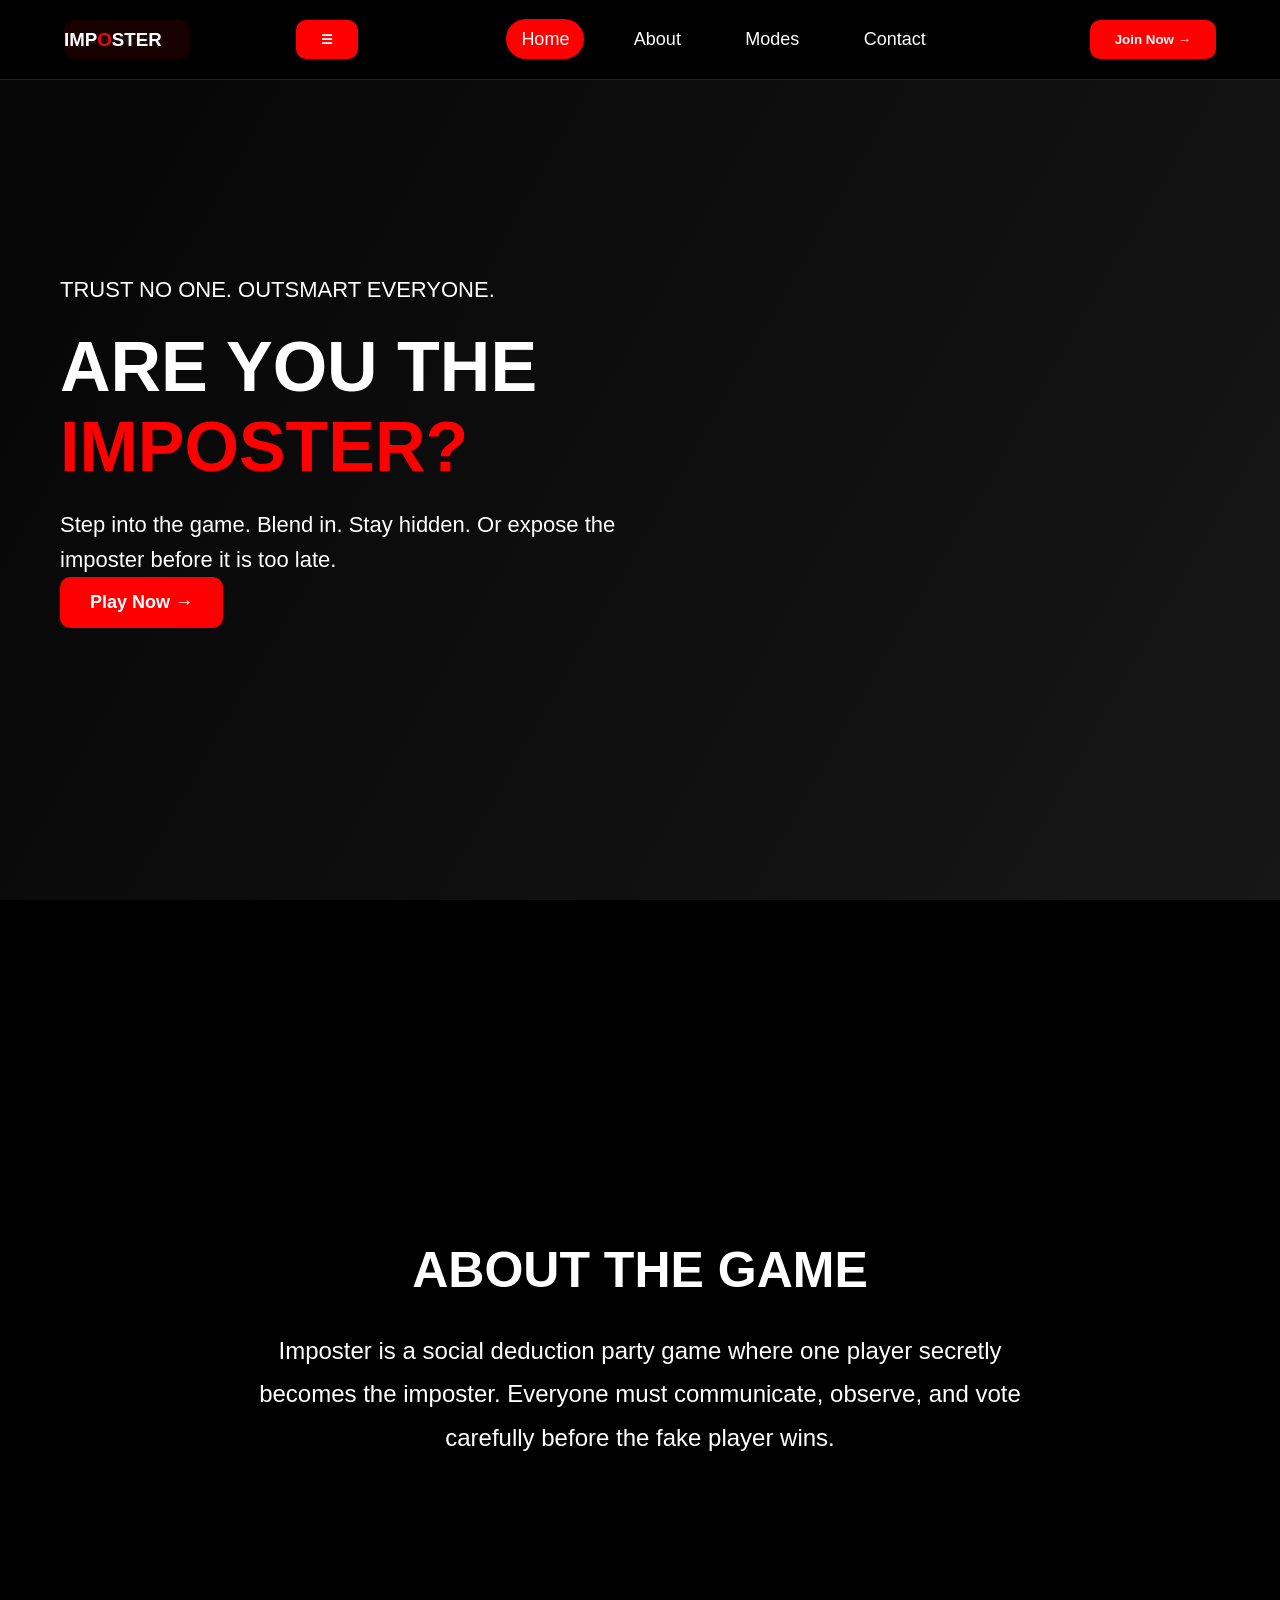
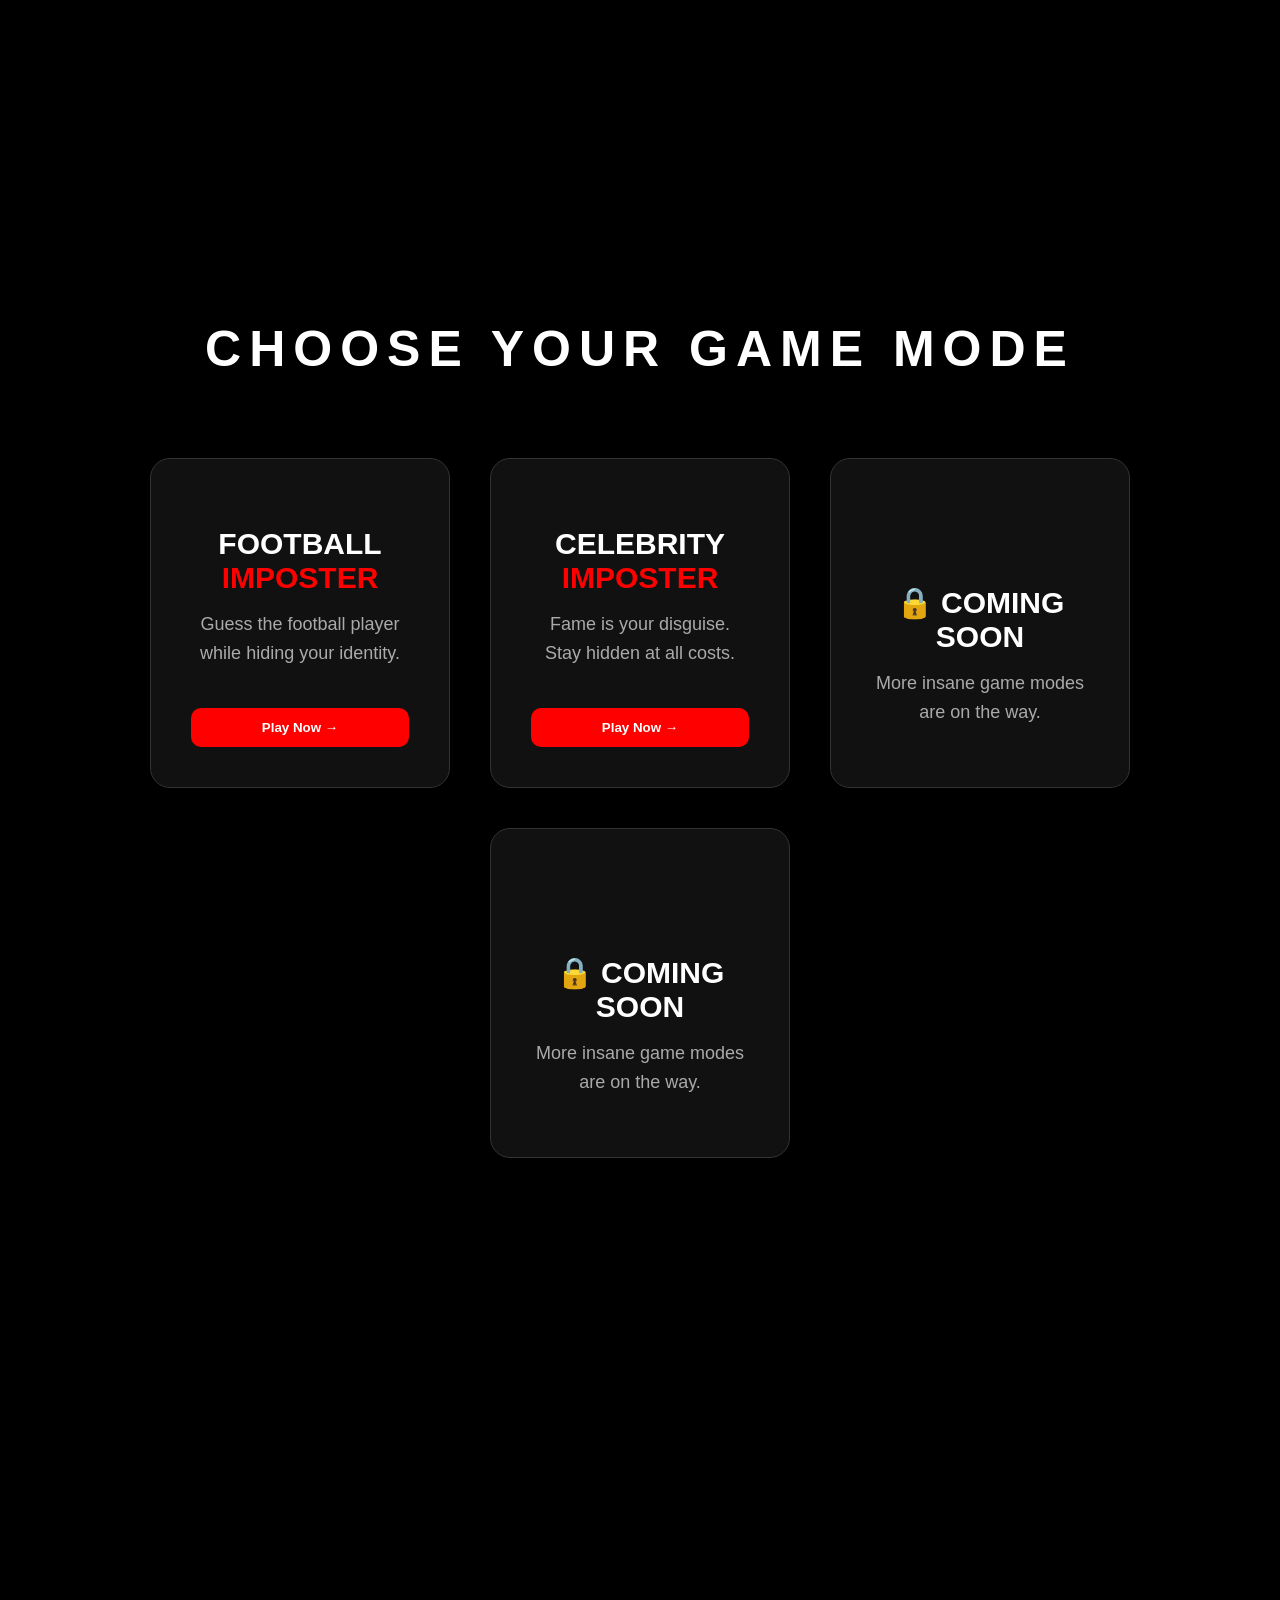
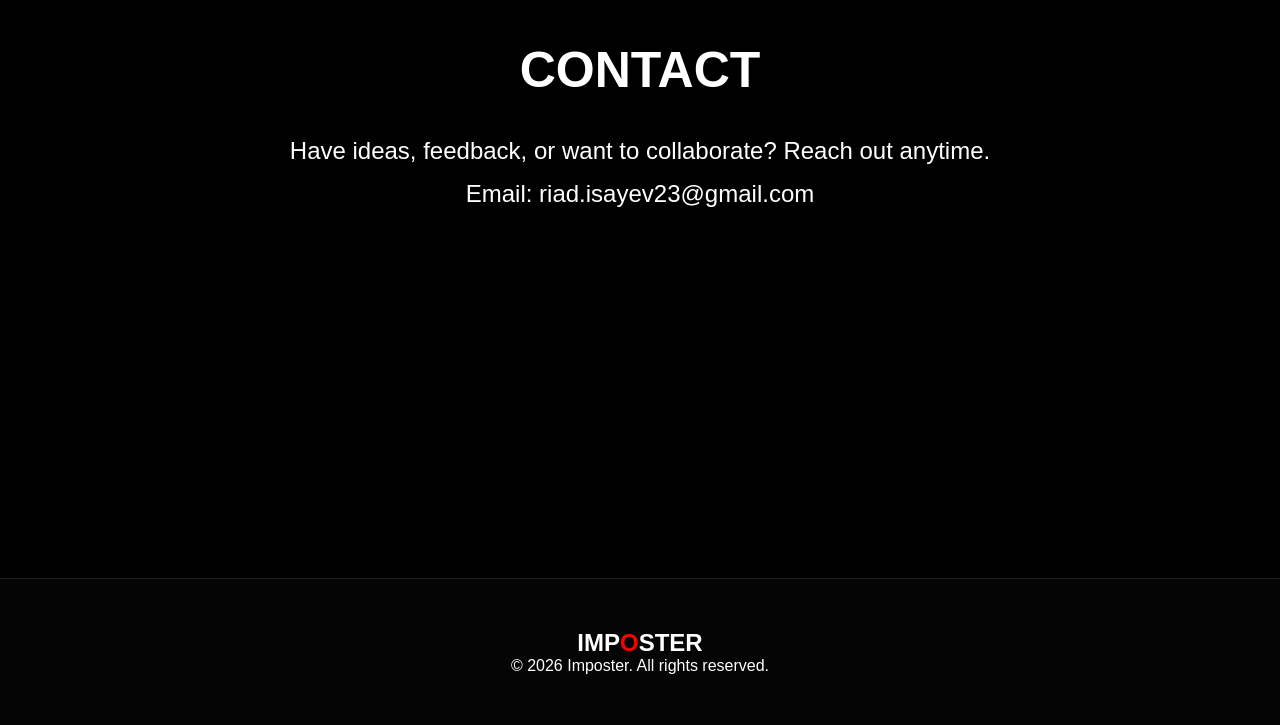
<file: index.html>
<!DOCTYPE html>
<html lang="en">

<head>
    <meta name="viewport" content="width=device-width, initial-scale=1.0" />
    <title>VeloVerse</title>

    <link rel="stylesheet" href="style.css" />

    <style>

        html {
            scroll-behavior: smooth;
        }

        body {
            margin: 0;
            padding: 0;
            background: black;
            color: white;
            font-family: Arial, sans-serif;
        }

        section {
            min-height: 100vh;
            padding: 100px 10%;
            box-sizing: border-box;
        }

        .hero {
            display: flex;
            justify-content: space-between;
            align-items: center;
        }

        .hero-text {
            max-width: 600px;
        }

        .hero-text h2 {
            font-size: 70px;
        }

        .hero-text p {
            font-size: 22px;
            line-height: 1.6;
        }

        .hero-text button {
            padding: 15px 30px;
            font-size: 18px;
            border: none;
            background: red;
            color: white;
            cursor: pointer;
            border-radius: 10px;
        }

        .about,
        .contact,
        .modes {
            display: flex;
            flex-direction: column;
            justify-content: center;
            align-items: center;
        }

        .about h3,
        .contact h3,
        .modes h3 {
            font-size: 50px;
            margin-bottom: 30px;
        }

        .about p,
        .contact p {
            font-size: 24px;
            max-width: 800px;
            text-align: center;
            line-height: 1.8;
        }

        .cards {
            display: flex;
            gap: 40px;
            flex-wrap: wrap;
            justify-content: center;
            margin-top: 50px;
        }

        .card {
            width: 300px;
            padding: 40px;
            background: #111;
            border-radius: 20px;
            text-align: center;
        }

        .card h4 {
            font-size: 30px;
        }

        .card p {
            font-size: 18px;
            line-height: 1.6;
        }

        .card button {
            margin-top: 20px;
            padding: 12px 25px;
            border: none;
            background: red;
            color: white;
            border-radius: 10px;
            cursor: pointer;
        }

        nav {
            position: fixed;
            width: 100%;
            top: 0;
            left: 0;
            background: rgba(0,0,0,0.9);
            display: flex;
            justify-content: space-between;
            align-items: center;
            padding: 20px 5%;
            z-index: 1000;
            box-sizing: border-box;
        }

        nav a {
            color: white;
            text-decoration: none;
            margin: 0 15px;
            font-size: 18px;
        }

        nav button {
            padding: 12px 25px;
            border: none;
            background: red;
            color: white;
            border-radius: 10px;
            cursor: pointer;
        }

        footer {
            text-align: center;
            padding: 50px;
            background: #050505;
        }

    </style>
</head>

<body>

    <nav>
      

<nav>
  <h1>IMP<span>O</span>STER</h1>

  <button id="menuBtn" class="menu-btn">☰</button>

  <div id="mobileMenu" class="nav-links">
    <a href="#home">Home</a>
    <a href="#about">About</a>
    <a href="#modes">Modes</a>
    <a href="#contact">Contact</a>
  </div>

  <button class="join-btn" onclick="scrollToModes()">Join Now →</button>
</nav>
        <button onclick="scrollToModes()">
            Join Now →
        </button>

    </nav>

    <!-- HERO -->

    <section class="hero" id="home">

        <div class="hero-text">

            <p>TRUST NO ONE. OUTSMART EVERYONE.</p>

            <h2>
                ARE YOU THE <span style="color:red;">IMPOSTER?</span>
            </h2>

            <p>
                Step into the game. Blend in. Stay hidden.
                Or expose the imposter before it is too late.
            </p>

            <button onclick="scrollToModes()">
                Play Now →
            </button>

        </div>

        <div class="hero-img">

        </div>

    </section>

    <!-- ABOUT -->

    <section id="about" class="about">

        <h3>ABOUT THE GAME</h3>

        <p>
            Imposter is a social deduction party game where one player
            secretly becomes the imposter. Everyone must communicate,
            observe, and vote carefully before the fake player wins.
        </p>

    </section>

    <!-- MODES -->

    <section class="modes" id="modes">

        <h3>CHOOSE YOUR GAME MODE</h3>

        <div class="cards">

            <div class="card">

                <h4>
                    FOOTBALL <span style="color:red;">IMPOSTER</span>
                </h4>

                <p>
                    Guess the football player while hiding your identity.
                </p>

                <button onclick="playMode('football')">
                    Play Now →
                </button>

            </div>

            <div class="card">

                <h4>
                    CELEBRITY <span style="color:red;">IMPOSTER</span>
                </h4>

                <p>
                    Fame is your disguise. Stay hidden at all costs.
                </p>

                <button onclick="playMode('celebrity')">
                    Play Now →
                </button>

            </div>

            <div class="card">

                <h4>🔒 COMING SOON</h4>

                <p>
                    More insane game modes are on the way.
                </p>

            </div>

            <div class="card">

                <h4>🔒 COMING SOON</h4>

                <p>
                    More insane game modes are on the way.
                </p>

            </div>

        </div>

    </section>

    <!-- CONTACT -->

    <section id="contact" class="contact">

        <h3>CONTACT</h3>

        <p>
            Have ideas, feedback, or want to collaborate?
            Reach out anytime.
        </p>

        <p>
            Email: riad.isayev23@gmail.com
        </p>

    </section>

    <!-- FOOTER -->

    <footer>

        <h2>
            IMP<span style="color:red;">O</span>STER
        </h2>

        <p>
            © 2026 Imposter. All rights reserved.
        </p>

    </footer>

    <script>

        function scrollToModes() {
            document
                .getElementById("modes")
                .scrollIntoView({
                    behavior: "smooth"
                });
        }

        function playMode(mode) {

            if (mode === "football") {
                window.location.href = "football.html";
            }

            if (mode === "celebrity") {
                window.location.href = "celebrity.html";
            }

        }

    </script>

</body>

</html>

<script>
const sections = document.querySelectorAll("section");
const navLinks = document.querySelectorAll("nav a");

window.addEventListener("scroll", () => {
  let current = "";

  sections.forEach(section => {
    const sectionTop = section.offsetTop - 120;
    const sectionHeight = section.clientHeight;

    if (window.scrollY >= sectionTop && window.scrollY < sectionTop + sectionHeight) {
      current = section.getAttribute("id");
    }
  });

  navLinks.forEach(link => {
    link.classList.remove("active");

    if (link.getAttribute("href") === "#" + current) {
      link.classList.add("active");
    }
  });
});
</script>
</file>
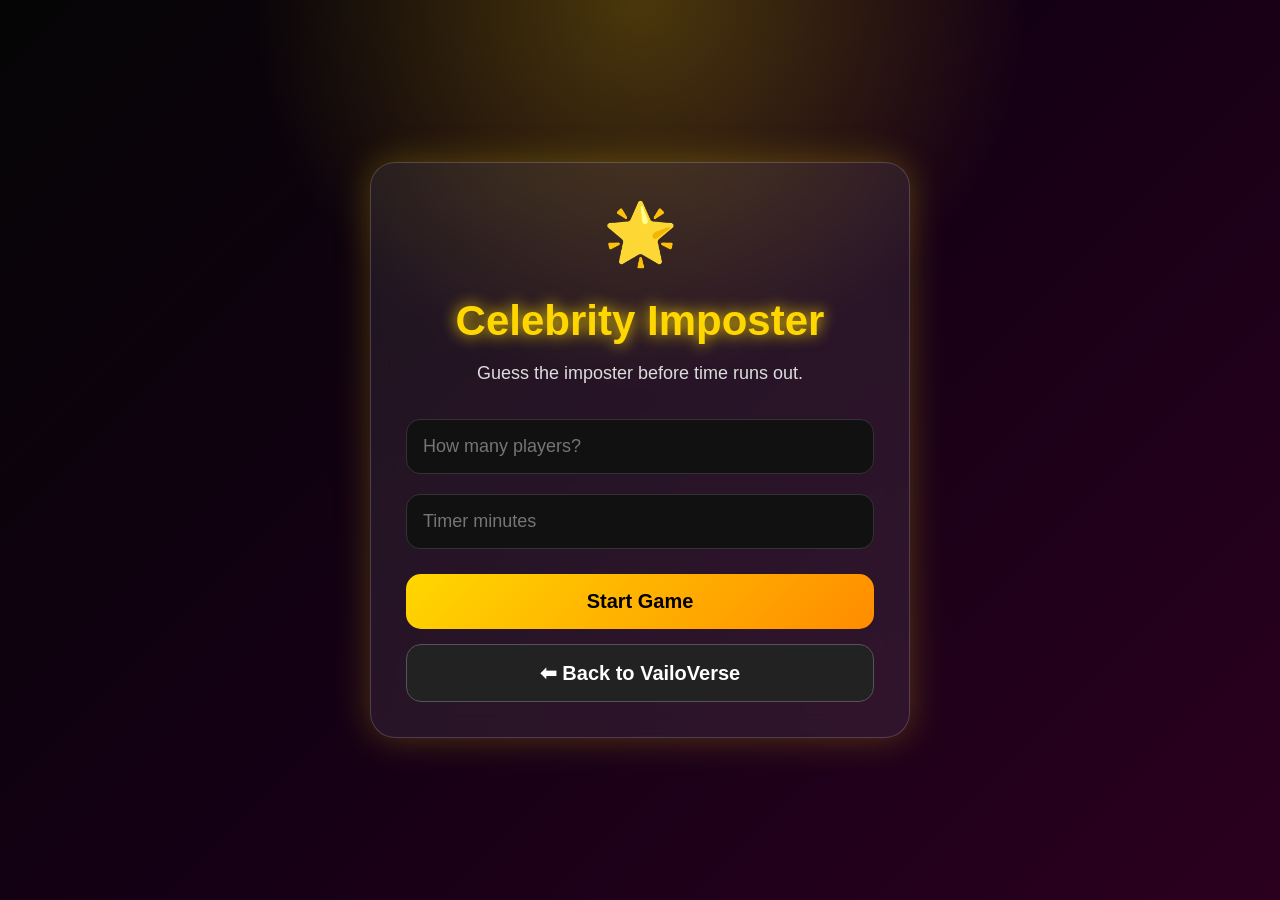
<file: celebrity.html>
<!DOCTYPE html>
<html lang="en">
<head>
  <meta charset="UTF-8" />
  <meta name="viewport" content="width=device-width, initial-scale=1.0" />
  <title>Celebrity Imposter | VailoVerse</title>

  <style>
    * {
      box-sizing: border-box;
      font-family: Arial, sans-serif;
    }

    body {
      margin: 0;
      min-height: 100vh;
      background:
        radial-gradient(circle at top, rgba(255, 215, 0, 0.25), transparent 35%),
        linear-gradient(135deg, #050505, #150015, #2b001f);
      color: white;
      display: flex;
      justify-content: center;
      align-items: center;
      text-align: center;
    }

    .container {
      width: 90%;
      max-width: 540px;
      background: rgba(255,255,255,0.08);
      border: 1px solid rgba(255,255,255,0.18);
      border-radius: 25px;
      padding: 35px;
      box-shadow: 0 0 35px rgba(255, 215, 0, 0.25);
      backdrop-filter: blur(12px);
    }

    .icon {
      font-size: 60px;
      margin-bottom: 10px;
    }

    h1 {
      font-size: 42px;
      margin-bottom: 10px;
      color: #ffd700;
      text-shadow: 0 0 15px #ffd700;
    }

    h2 {
      font-size: 30px;
    }

    p {
      color: #ddd;
      font-size: 18px;
      margin-bottom: 25px;
    }

    input {
      width: 100%;
      padding: 16px;
      margin: 10px 0;
      border: none;
      border-radius: 14px;
      font-size: 18px;
      outline: none;
      background: #111;
      color: white;
      border: 1px solid #333;
    }

    input:focus {
      border-color: #ffd700;
      box-shadow: 0 0 10px rgba(255,215,0,0.5);
    }

    button {
      width: 100%;
      padding: 16px;
      margin-top: 15px;
      border: none;
      border-radius: 15px;
      font-size: 20px;
      font-weight: bold;
      cursor: pointer;
      background: linear-gradient(135deg, #ffd700, #ff8c00);
      color: black;
      transition: 0.25s;
    }

    button:hover {
      transform: scale(1.04);
      box-shadow: 0 0 20px rgba(255,215,0,0.7);
    }

    .back-btn {
      background: #222;
      color: white;
      border: 1px solid #555;
    }

    #wordText {
      font-size: 46px;
      margin: 25px 0;
      color: #ffd700;
      text-shadow: 0 0 20px #ffd700;
    }

    #timer {
      font-size: 70px;
      color: #ffd700;
      text-shadow: 0 0 25px #ffd700;
    }

    #votes button {
      background: #111;
      color: white;
      border: 1px solid #ffd700;
    }
  </style>
</head>

<body>

  <div class="container">

    <div class="icon">🌟</div>

    <h1>Celebrity Imposter</h1>
    <p>Guess the imposter before time runs out.</p>

    <div id="setup">
      <input id="players" type="number" placeholder="How many players?" min="3">
      <input id="minutes" type="number" placeholder="Timer minutes" min="1">

      <button onclick="startGame('celebrity')">Start Game</button>

      <a href="index.html">
        <button class="back-btn">⬅ Back to VailoVerse</button>
      </a>
    </div>

    <div id="reveal" style="display:none;">
      <h2 id="playerText"></h2>

      <button id="showBtn" onclick="showWord()">Show Word</button>

      <h1 id="wordText"></h1>

      <button id="nextBtn" onclick="nextPlayer()" style="display:none;">
        Next Player
      </button>
    </div>

    <div id="timerBox" style="display:none;">
      <h2>Discussion Time</h2>

      <h1 id="timer">00:00</h1>

      <button onclick="startTimer()">Start Timer</button>
    </div>

    <div id="voteBox" style="display:none;">
      <h2>Vote The Imposter</h2>

      <div id="votes"></div>

      <h2 id="result"></h2>

      <button onclick="location.reload()">Play Again</button>
    </div>

  </div>

  <script src="script.js"></script>

</body>
</html>
</file>
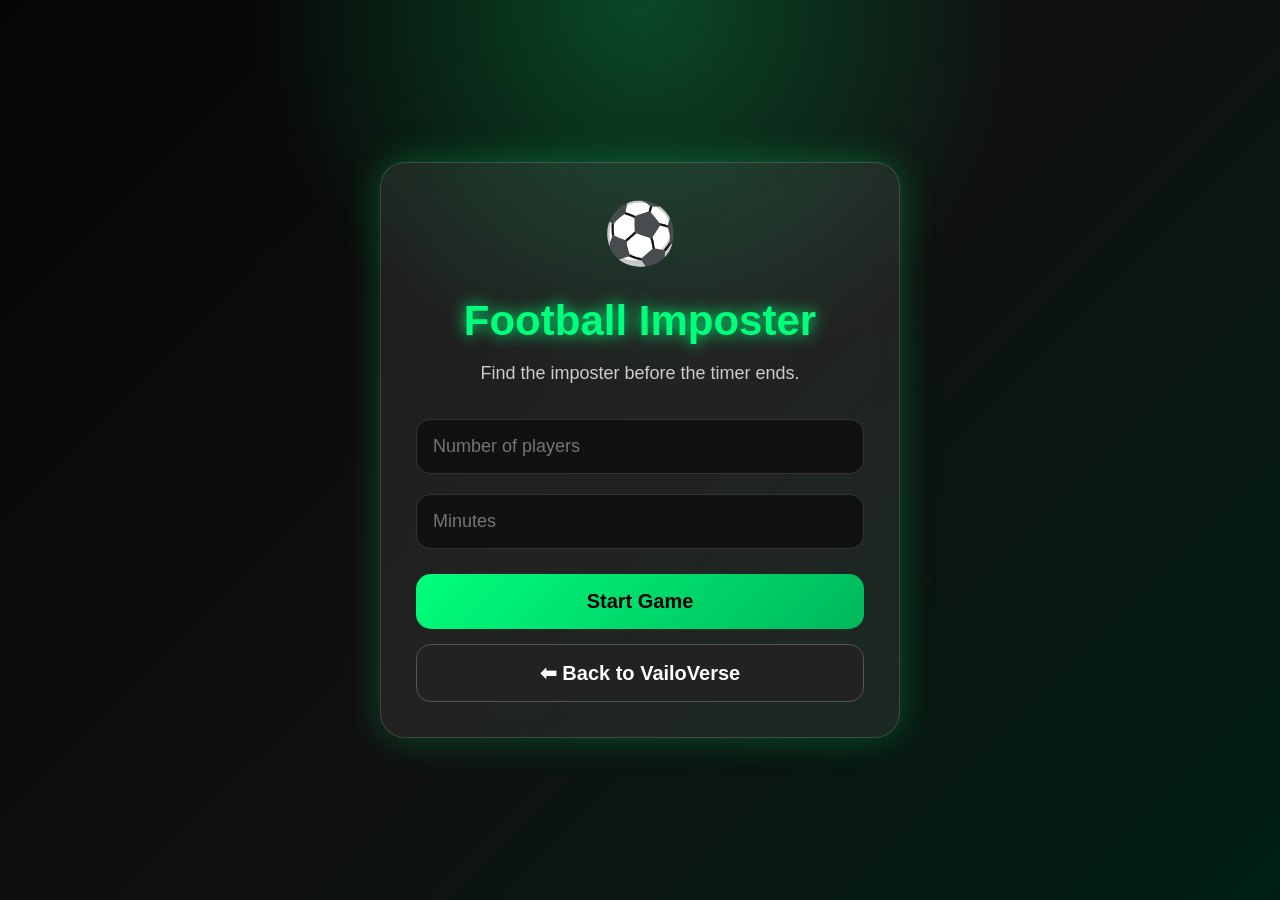
<file: football.html>
<!DOCTYPE html>
<html lang="en">
<head>
  <meta charset="UTF-8" />
  <meta name="viewport" content="width=device-width, initial-scale=1.0" />
  <title>Football Imposter | VailoVerse</title>

  <style>
    * {
      box-sizing: border-box;
      font-family: Arial, sans-serif;
    }

    body {
      margin: 0;
      min-height: 100vh;
      background:
        radial-gradient(circle at top, rgba(0,255,120,0.25), transparent 35%),
        linear-gradient(135deg, #050505, #101010, #001f12);
      color: white;
      display: flex;
      justify-content: center;
      align-items: center;
      text-align: center;
    }

    .container {
      width: 90%;
      max-width: 520px;
      background: rgba(255,255,255,0.08);
      border: 1px solid rgba(255,255,255,0.15);
      border-radius: 25px;
      padding: 35px;
      box-shadow: 0 0 35px rgba(0,255,120,0.25);
      backdrop-filter: blur(12px);
    }

    h1 {
      font-size: 42px;
      margin-bottom: 10px;
      color: #00ff7b;
      text-shadow: 0 0 15px #00ff7b;
    }

    h2 {
      font-size: 30px;
    }

    p {
      color: #ccc;
      font-size: 18px;
      margin-bottom: 25px;
    }

    input {
      width: 100%;
      padding: 16px;
      margin: 10px 0;
      border: none;
      border-radius: 14px;
      font-size: 18px;
      outline: none;
      background: #111;
      color: white;
      border: 1px solid #333;
    }

    input:focus {
      border-color: #00ff7b;
      box-shadow: 0 0 10px rgba(0,255,120,0.5);
    }

    button {
      width: 100%;
      padding: 16px;
      margin-top: 15px;
      border: none;
      border-radius: 15px;
      font-size: 20px;
      font-weight: bold;
      cursor: pointer;
      background: linear-gradient(135deg, #00ff7b, #00b85c);
      color: black;
      transition: 0.25s;
    }

    button:hover {
      transform: scale(1.04);
      box-shadow: 0 0 20px rgba(0,255,120,0.7);
    }

    .back-btn {
      background: #222;
      color: white;
      border: 1px solid #555;
    }

    .back-btn:hover {
      box-shadow: 0 0 15px rgba(255,255,255,0.25);
    }

    #wordText {
      font-size: 46px;
      margin: 25px 0;
      color: #00ff7b;
      text-shadow: 0 0 20px #00ff7b;
    }

    #timer {
      font-size: 70px;
      color: #00ff7b;
      text-shadow: 0 0 25px #00ff7b;
    }

    #votes button {
      background: #111;
      color: white;
      border: 1px solid #00ff7b;
    }

    .football-icon {
      font-size: 60px;
      margin-bottom: 10px;
    }
  </style>
</head>

<body>

  <div class="container">

    <div class="football-icon">⚽</div>

    <h1>Football Imposter</h1>
    <p>Find the imposter before the timer ends.</p>

    <div id="setup">
      <input id="players" type="number" placeholder="Number of players">
      <input id="minutes" type="number" placeholder="Minutes">

      <button onclick="startGame('football')">Start Game</button>

      <a href="index.html">
        <button class="back-btn">⬅ Back to VailoVerse</button>
      </a>
    </div>

    <div id="reveal" style="display:none;">
      <h2 id="playerText"></h2>

      <button id="showBtn" onclick="showWord()">Show Word</button>

      <h1 id="wordText"></h1>

      <button id="nextBtn" onclick="nextPlayer()" style="display:none;">
        Next Player
      </button>
    </div>

    <div id="timerBox" style="display:none;">
      <h1 id="timer">00:00</h1>

      <button onclick="startTimer()">Start Timer</button>
    </div>

    <div id="voteBox" style="display:none;">
      <h2>Who is the imposter?</h2>
      <div id="votes"></div>

      <h2 id="result"></h2>
    </div>

  </div>

  <script src="script.js"></script>

</body>
</html>
</file>
<file: style.css>
* {
  margin: 0;
  padding: 0;
  box-sizing: border-box;
  font-family: Arial, sans-serif;
}

body {
  background: #080808;
  color: white;
}

nav {
  height: 80px;
  padding: 0 60px;
  display: flex;
  align-items: center;
  justify-content: space-between;
  background: #0d0d0d;
  border-bottom: 1px solid #222;
}

nav h1 span,
footer span {
  color: #e50914;
}

nav a {
  color: white;
  text-decoration: none;
  margin: 0 20px;
  font-size: 14px;
}

button {
  background: #e50914;
  color: white;
  border: none;
  padding: 14px 28px;
  cursor: pointer;
  font-weight: bold;
  transition: 0.3s;
}

button:hover {
  background: white;
  color: #e50914;
}

.hero {
  min-height: 430px;
  display: flex;
  align-items: center;
  justify-content: space-between;
  padding: 60px;
  background: linear-gradient(120deg, #050505, #171717);
}

.hero-text {
  width: 50%;
}

.hero-text h2 {
  font-size: 64px;
  margin: 20px 0;
}

.hero-text h2 span {
  color: #e50914;
  display: block;
}

.desc {
  color: #bbb;
  max-width: 440px;
  line-height: 1.6;
  margin-bottom: 30px;
}

.hero-img {
  width: 45%;
  height: 350px;
  position: relative;
}

.red-shape {
  position: absolute;
  right: 100px;
  top: 20px;
  width: 150px;
  height: 320px;
  background: #e50914;
  transform: skewX(-25deg);
}

.person {
  position: absolute;
  right: 0;
  top: 0;
  width: 400px;
  height: 400px;
  background: url('') no-repeat center right;
  background-size: contain;
  z-index: 2;
}

.modes {
  padding: 50px 60px;
}

.modes h3 {
  text-align: center;
  letter-spacing: 8px;
  margin-bottom: 40px;
}

.cards {
  display: grid;
  grid-template-columns: repeat(4, 1fr);
  gap: 25px;
}

.card {
  height: 330px;
  padding: 30px;
  background: #111;
  border: 1px solid #333;
  display: flex;
  flex-direction: column;
  justify-content: flex-end;
  transition: 0.3s;
}

.card:hover {
  transform: translateY(-10px);
  border-color: #e50914;
}

.card h4 {
  font-size: 28px;
  margin-bottom: 15px;
}

.card h4 span {
  color: #e50914;
  display: block;
}

.card p {
  color: #aaa;
  line-height: 1.5;
  margin-bottom: 20px;
}

.football {
  background: linear-gradient(to top, #050505, transparent),
  url("https://images.unsplash.com/photo-1579952363873-27f3bade9f55") center/cover;
}

.celebrity {
  background: linear-gradient(to top, #050505, transparent),
  url("https://images.unsplash.com/photo-1516280440614-37939bbacd81") center/cover;
}

.locked {
  text-align: center;
  justify-content: center;
  background: linear-gradient(135deg, #111, #222);
  color: #777;
}

footer {
  padding: 35px 60px;
  background: #0d0d0d;
  border-top: 1px solid #222;
}

@media (max-width: 900px) {

  .hero {
    flex-direction: column;
  }

  .hero-text,
  .hero-img {
    width: 100%;
  }

  .cards {
    grid-template-columns: repeat(2, 1fr);
  }

  nav div {
    display: none;
  }
}

@media (max-width: 600px) {

  .cards {
    grid-template-columns: 1fr;
  }

  .hero-text h2 {
    font-size: 44px;
  }
}

html {
  scroll-behavior: smooth;
}

section {
  min-height: 100vh;
  padding: 100px 10%;
}

.hero {
  min-height: 100vh;
}

.about,
.contact {
  min-height: 100vh;
  padding: 120px 10%;
  display: flex;
  flex-direction: column;
  justify-content: center;
  align-items: center;
  text-align: center;
}

.about h3,
.contact h3,
.modes h3 {
  font-size: 48px;
  margin-bottom: 30px;
}

.about p,
.contact p {
  font-size: 24px;
  max-width: 800px;
  line-height: 1.7;
}

.modes {
  min-height: 100vh;
  padding: 120px 10%;
}

nav a {
  color: white;
  text-decoration: none;
  padding: 10px 15px;
  border-radius: 20px;
  transition: 0.3s;
}

nav a.active {
  background: red;
  color: white;
}
/* PHONE SCREEN FIX */

@media (max-width: 768px) {

  nav {
    padding: 15px 20px;
    height: auto;
    flex-direction: column;
    gap: 12px;
  }

  nav h1 {
    font-size: 26px;
  }

  nav div {
    display: flex;
    flex-wrap: wrap;
    justify-content: center;
    gap: 8px;
  }

  nav a {
    font-size: 14px;
    margin: 0;
    padding: 8px 10px;
  }

  nav button {
    padding: 10px 18px;
    font-size: 14px;
  }

  section {
    padding: 90px 6%;
  }

  .hero {
    flex-direction: column;
    text-align: center;
    padding-top: 150px;
  }

  .hero-text {
    width: 100%;
    max-width: 100%;
  }

  .hero-text h2 {
    font-size: 42px;
  }

  .hero-text p {
    font-size: 18px;
  }

  .hero-img {
    width: 100%;
    height: 250px;
    margin-top: 30px;
  }

  .cards {
    display: flex;
    flex-direction: column;
    align-items: center;
  }

  .card {
    width: 100%;
    max-width: 330px;
  }

  .about h3,
  .contact h3,
  .modes h3 {
    font-size: 34px;
  }

  .about p,
  .contact p {
    font-size: 18px;
  }

  footer {
    padding: 30px 20px;
  }
}
.menu-toggle {
  display: none;
  font-size: 32px;
  cursor: pointer;
}

@media (max-width: 768px) {
  .menu-toggle {
    display: block;
  }

  .nav-links {
    display: none;
    position: absolute;
    top: 80px;
    left: 0;
    width: 100%;
    background: #111;
    flex-direction: column;
    text-align: center;
    padding: 20px 0;
  }

  .nav-links.show {
    display: flex;
  }
}
</file>
